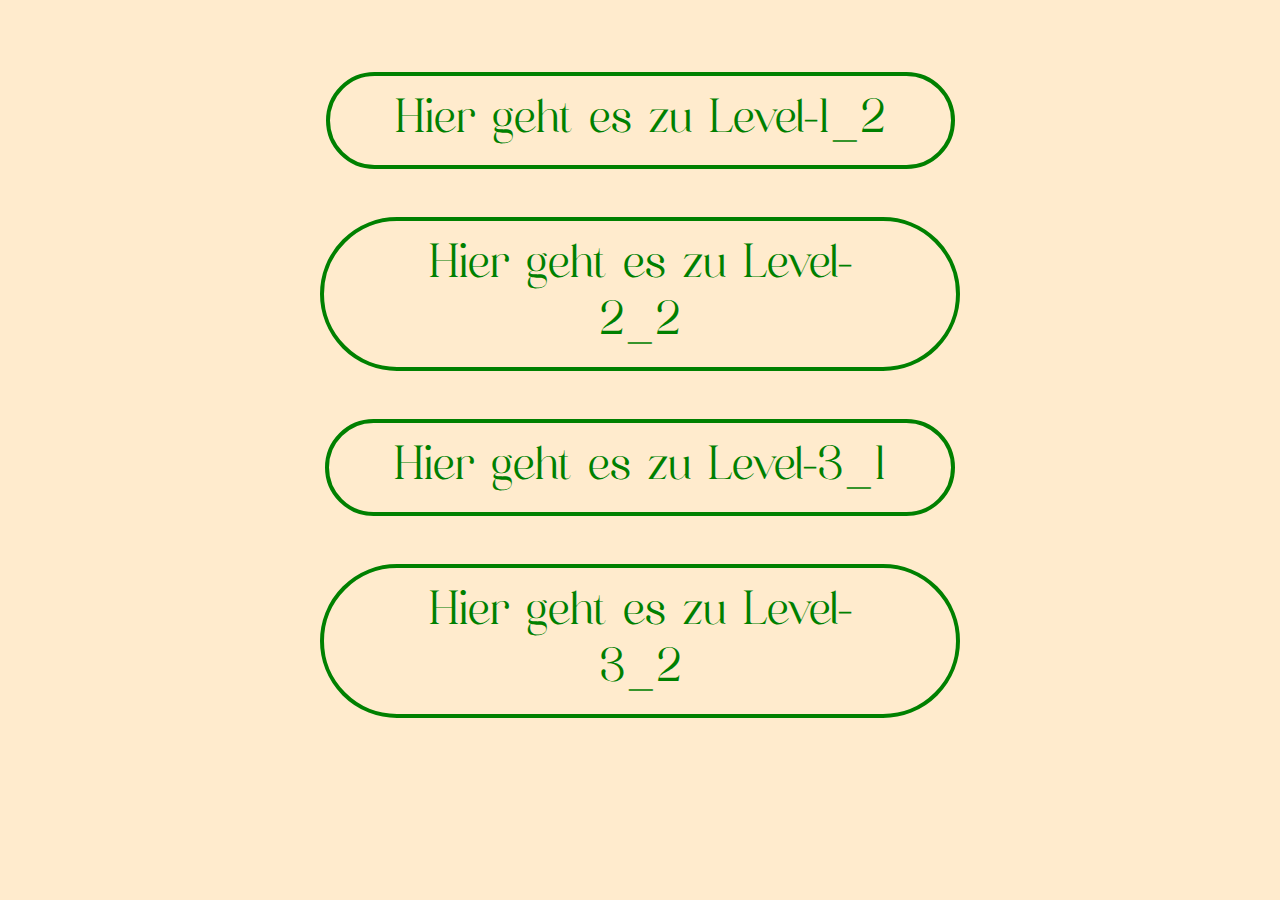
<file: index.html>
<!DOCTYPE html>
<html lang="en">
  <head>
    <meta charset="UTF-8" />
    <meta name="viewport" content="width=, initial-scale=1.0" />
    <title>08_CSS_Flexbox-Aufgaben</title>
    <link rel="stylesheet" href="./assets/css/style.css" />
  </head>
  <body>
    <main>
      <a href="./08_CSS_Flexbox-Level-1_2/index.html"
        >Hier geht es zu Level-1_2</a
      >
      <a href="./08_CSS_Flexbox-Level-2_2/index.html"
        >Hier geht es zu Level-2_2</a
      >
      <a href="./08_CSS_Flexbox-Level-3_1/index.html"
        >Hier geht es zu Level-3_1</a
      >
      <a href="./08_CSS_Flexbox-Level-3_2/index.html"
        >Hier geht es zu Level-3_2</a
      >
    </main>
  </body>
</html>
</file>
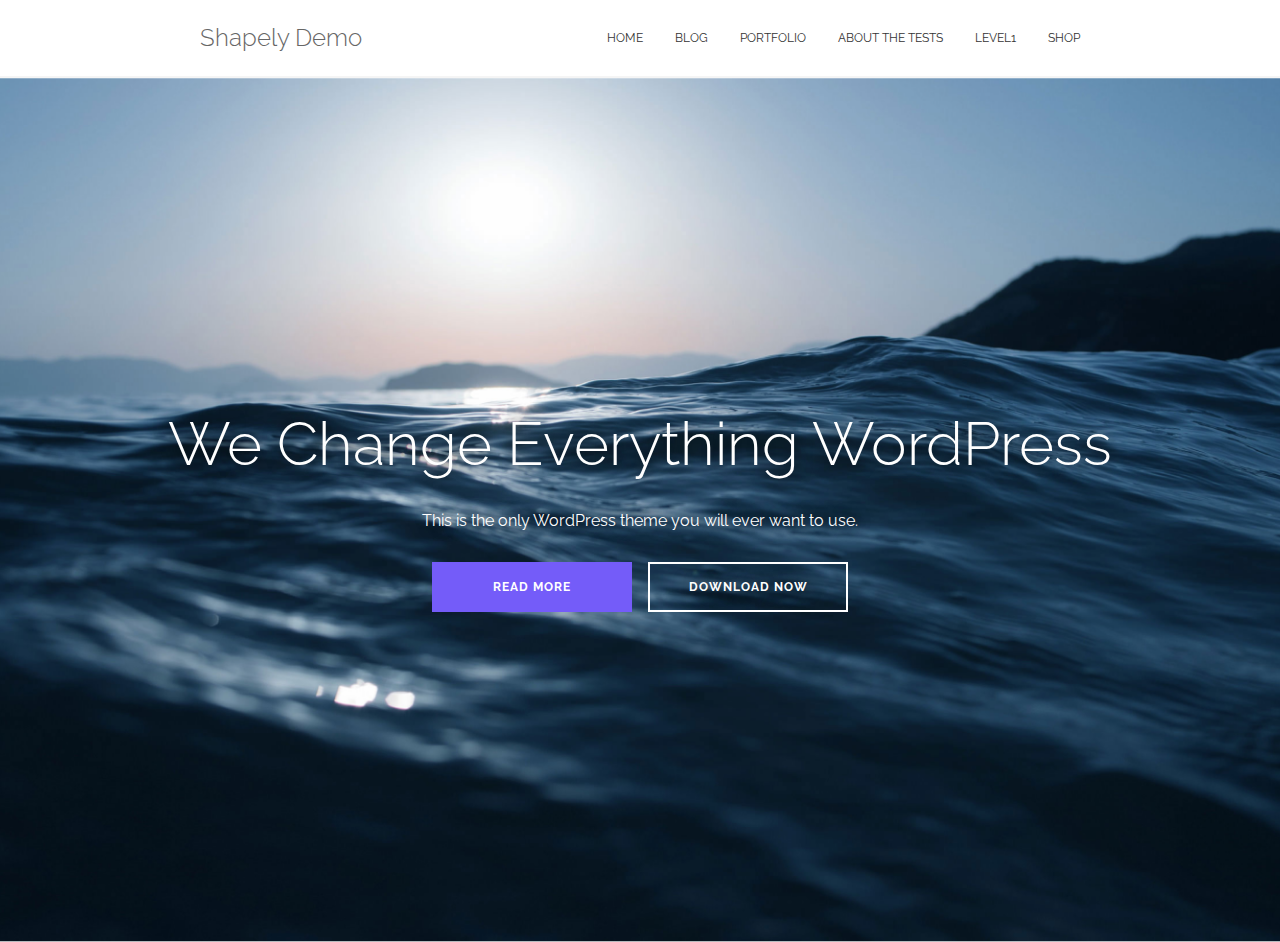
<file: 08_CSS_Flexbox-Level-3_1/index.html>
<!DOCTYPE html>
<html lang="en">
  <head>
    <meta charset="UTF-8" />
    <meta name="viewport" content="width=device-width, initial-scale=1.0" />
    <title>Flexbox-Shapely-Stage-</title>
    <link rel="stylesheet" href="./assets/css/style.css" />
  </head>
  <body>
    <header>
      <nav>
        <a href="#" class="logo">Shapely Demo</a>
        <ul class="nav-list">
          <li><a href="#">Home</a></li>
          <li><a href="#">Blog</a></li>
          <li><a href="#">Portfolio</a></li>
          <li><a href="#">About the tests</a></li>
          <li><a href="#">Level1</a></li>
          <li><a href="#">Shop</a></li>
        </ul>
      </nav>
      <section class="wrapper">
        <div class="Hero">
          <h1>We Change Everything WordPress</h1>

          <h4>This is the only WordPress theme you will ever want to use.</h4>
          <div class="wrapper-buttons">
            <a href="#" class="Primary-Button">Read more</a>
            <a href="#" class="Secondary-Button">Download now</a>
          </div>
        </div>
      </section>
    </header>
    <main></main>
    <footer></footer>
  </body>
</html>
</file>
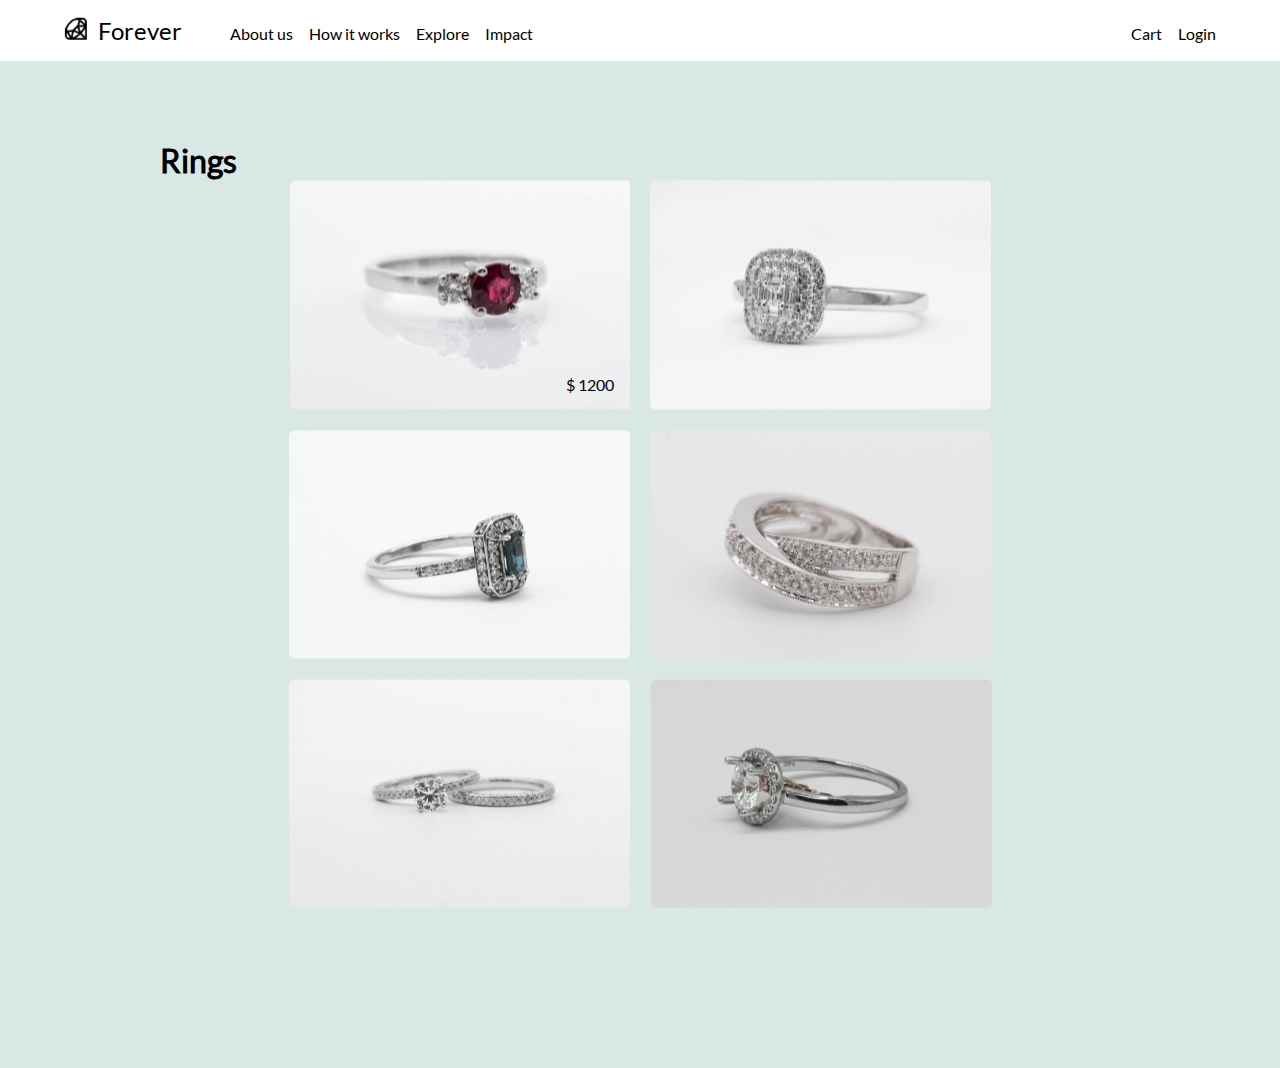
<file: 08_CSS_Flexbox-Level-3_2/index.html>
<!DOCTYPE html>
<html lang="en">
  <head>
    <meta charset="UTF-8" />
    <meta name="viewport" content="width=device-width, initial-scale=1.0" />
    <title>Bling-Bling</title>
    <link rel="stylesheet" href="./assets/css/style.css" />
  </head>
  <body>
    <header>
      <nav>
        <div class="list-wrapper">
          <div class="logo">
            <img src="./assets/images/logo.png" alt="" />
            <a href="#">Forever</a>
          </div>
          <ul class="nav-list">
            <li><a href="#">About us</a></li>
            <li><a href="#">How it works</a></li>
            <li><a href="#">Explore</a></li>
            <li><a href="#">Impact</a></li>
          </ul>
        </div>
        <ul class="nav-list-2">
          <li><a href="#">Cart</a></li>
          <li><a href="#">Login</a></li>
        </ul>
      </nav>
      <section>
        <h1>Rings</h1>
        <div class="gallery">
          <div class="ring-info">
            <p>$ 1200</p>
          </div>
          <!-- <img src="./assets/images/ring1.png" alt="" /> -->
          <img src="./assets/images/ring2.png" alt="" />
          <img src="./assets/images/ring3.png" alt="" />
          <img src="./assets/images/ring4.png" alt="" />
          <img
            src="./assets/images/ring5.png
          "
            alt=""
          />
          <img src="./assets/images/ring6.png" alt="" />
        </div>
      </section>
    </header>
  </body>
</html>
</file>
<file: assets/css/style.css>
* {
  margin: 0;
  padding: 0;
  box-sizing: border-box;
}
@font-face {
  font-family: "Quahon";
  src: url(./../fonts/Quahon.otf);
}

body {
  font-family: "Quahon";
  background-color: blanchedalmond;
  display: flex;
  justify-content: center;
}

main {
  display: flex;
  flex-direction: column;
  align-items: center;
  gap: 48px;
  margin: 72px;
  width: 50%;
}

a {
  font-family: "Quahon";
  font-size: 48px;
  color: green;
  text-decoration: none;
  background-color: blanchedalmond;
  padding: 16px 65px;
  border-radius: 80px;
  border: solid 4px green;
  text-align: center;
}

a:hover {
  font-size: 48px;
  color: green;
  text-decoration: none;
  background-color: white;
  padding: 16px 65px;
  border-radius: 80px;
  border: solid 4px white;
  text-align: center;
}
</file>
<file: 08_CSS_Flexbox-Level-3_1/assets/css/style.css>
* {
  margin: 0;
  padding: 0;
  box-sizing: border-box;
}

@font-face {
  font-family: "Raleway-Lt";
  src: url(./../fonts/Raleway-Light.ttf);
}

@font-face {
  font-family: "Raleway-Rg";
  src: url(./../fonts/Raleway-Regular.ttf);
}

@font-face {
  font-family: "Raleway-Md";
  src: url(./../fonts/Raleway-Medium.ttf);
}

@font-face {
  font-family: "Raleway-Bd";
  src: url(./../fonts/Raleway-Bold.ttf);
}

html {
  --color-logo: #666;
  --color-logohover: #333;
  --color-menu: #333;
  --color-menuhaver: #337ab7;
}

header {
  height: 76px;
}

nav {
  background-color: white;
  display: flex;
  justify-content: space-between;
  align-items: center;
  padding: 12px 200px;
  line-height: 52px;
  border-bottom: 2px solid #0000000a;
}

.logo {
  font-family: "Raleway-Lt";
  font-size: 24px;
  line-height: 52px;
  color: #666;
  padding: o 32px 0 16px;
}

.logo:hover {
  color: #333;
}

a {
  text-decoration: none;
  color: inherit;
}

.nav-list {
  list-style: none;
  display: flex;
  justify-content: flex-end;
  gap: 32px;
}

.nav-list li {
  font-family: "Raleway-Rg";
  text-transform: uppercase;
  font-size: 12px;
  color: #333;
  display: block;
}

.nav-list li:hover {
  color: #337ab7;
}

/* ============ 2.TEIL============ */

.Hero {
  background-image: url(./../images/Ocean3.png);
  background-repeat: none;
  background-size: cover;
  background-position: center;
  height: 96vh;
  color: white;
  display: flex;
  justify-content: center;
  flex-direction: column;
  text-align: center;
  gap: 32px;
  text-shadow: 0 0 16px black;
}

h1 {
  font-family: "Raleway-Lt";
  font-size: 60px;
  font-weight: normal;
}

h4 {
  font-family: "Raleway-Rg";
  font-size: 1rem;
  font-weight: normal;
}
.wrapper-buttons {
  display: flex;
  justify-content: center;
}
.Primary-Button {
  background-color: #745cf9;
  border: 2px solid #745cf9;
  font-family: "Raleway-Bd";
  text-transform: uppercase;
  font-size: 12px;
  letter-spacing: 1px;
  width: 200px;
  padding: 16px 0px;
  display: inline-block;
  text-align: center;
  text-shadow: none;
  /* display: flex;
  justify-content: center; */
}

.Primary-Button:hover {
  opacity: 0.9;
}

.Secondary-Button {
  border: 2px solid white;
  font-family: "Raleway-Bd";
  text-transform: uppercase;
  font-size: 12px;
  letter-spacing: 1px;
  padding: 16px 0px;
  width: 200px;
  display: inline-block;
  text-align: center;
  /* display: flex;
  justify-content: center; */
}
.Secondary-Button:hover {
  background-color: #fff;
  text-shadow: none;
  color: #222;
  opacity: 0.9;
}

.wrapper-buttons {
  gap: 16px;
}
</file>
<file: 08_CSS_Flexbox-Level-3_2/assets/css/style.css>
* {
  padding: 0;
  margin: 0;
  box-sizing: border-box;
}

@font-face {
  font-family: "Lato-Rg";
  src: url(./../fonts/Lato-Regular.ttf);
}

/* ================ NAVBAR ============== */
header {
  font-family: "Lato-Rg";
  background-color: #d9e8e5;
}

nav {
  background-color: white;
  display: flex;
  padding: 16px 64px;
  justify-content: space-between;
  align-items: baseline;
}

.list-wrapper {
  display: flex;
  justify-content: space-between;
  align-items: baseline;
}

.logo a {
  display: inline-block;
  margin-left: 0.5rem;
  text-decoration: none;
  color: #000;
  font-size: 1.5rem;
}

.nav-list {
  display: flex;
  list-style-type: none;
  gap: 16px;
  margin-left: 48px;
}

.nav-list li a {
  color: #000;
  font-size: 1rem;
  text-decoration: none;
}

.nav-list-2 {
  display: flex;
  list-style-type: none;
  gap: 16px;
}

.nav-list-2 li a {
  color: #000;
  font-size: 1rem;
  text-decoration: none;
}
/* ================ STAGE ============== */

section {
  padding: 80px 160px 160px 160px;
}

.gallery {
  display: flex;
  flex-wrap: wrap;
  justify-content: center;
  gap: 20px;
  padding: 0 80px;
}

.ring-info {
  background-image: url(./../images/ring1.png);
  background-size: cover;
  width: 340px;
  height: 230px;
  display: flex;
  justify-content: flex-end;
  align-items: flex-end;
  padding: 16px;
}
</file>
